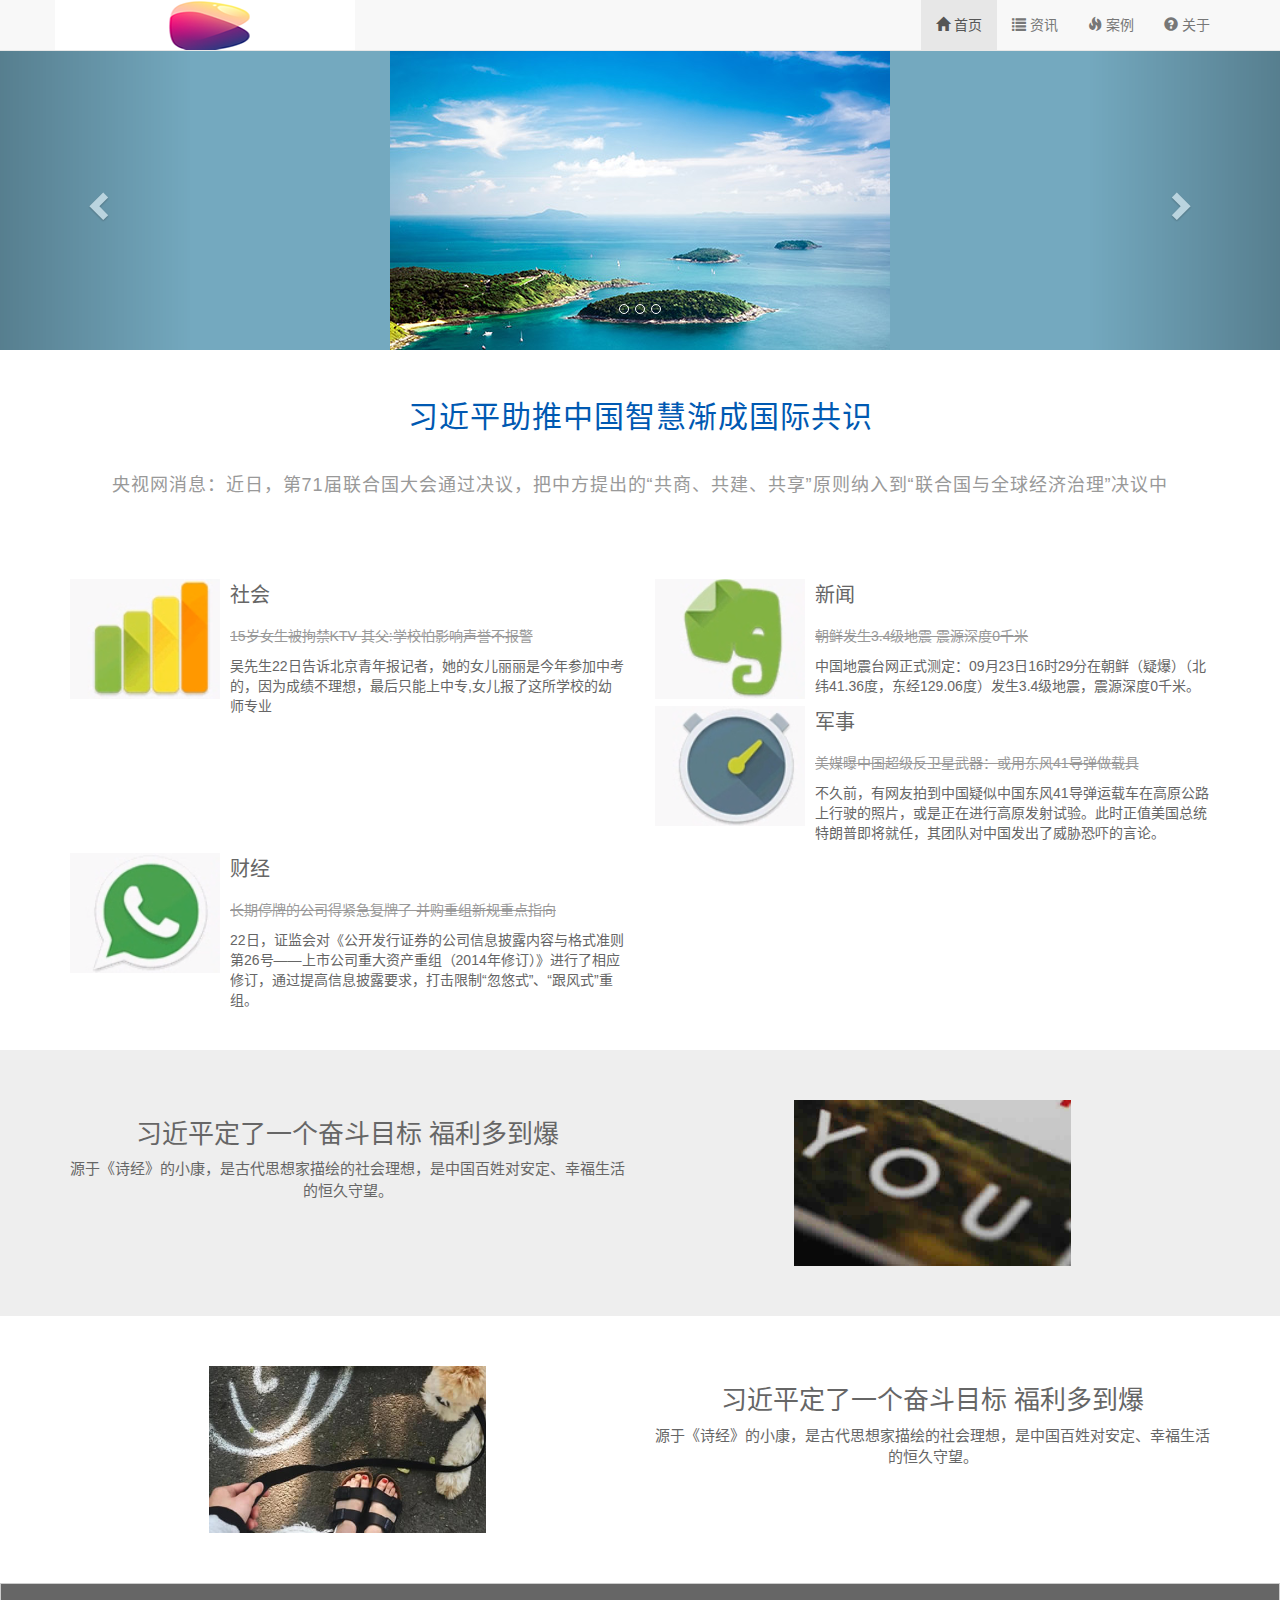
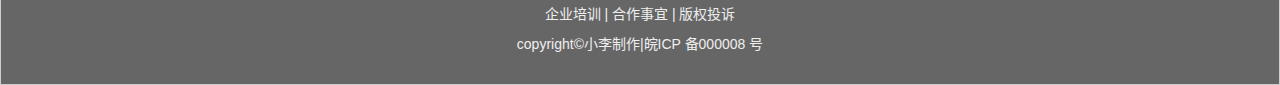
<file: 项目实战/index.html>
<!DOCTYPE html>
<html lang="zh-cn">
<head>
    <meta charset="UTF-8">
    <meta name="viewport"  content="width=device-width,initial-scale=1,maximum-scale=1,user-scalable=no">
    <title>项目实战</title>
    <link rel="stylesheet" href="../css/bootstrap.css">
    <link rel="stylesheet" href="../css/style.css">
    <script src="../js/jquery-3.2.1.min.js"></script>
    <script src="../js/bootstrap.js"></script>
</head>
<body>
    <nav class="navbar navbar-default navbar-fixed-top">
        <div class="container">
            <div class="navbar-header">
                <a  href="" class="navbar-brand logo"><img src="../img/logo.png" alt=""></a>
                <button class="navbar-toggle" data-toggle="collapse" data-target="#navbar-collapse">
                    <span class="glyphicon glyphicon-list"></span>
                </button>
            </div>
            <div class="collapse navbar-collapse" id="navbar-collapse">
                <ul class="nav navbar-nav navbar-right">
                    <li class="active"><a href="index.html"><span class="glyphicon glyphicon-home"></span>&nbsp;首页</a></li>
                    <li><a href="information.html"><span class="glyphicon glyphicon-list"></span>&nbsp;资讯</a></li>
                    <li><a href="case.html"><span class="glyphicon glyphicon-fire"></span>&nbsp;案例</a></li>
                    <li><a href="about.html"><span class="glyphicon glyphicon-question-sign"></span>&nbsp;关于</a></li>
                </ul>
            </div>
        </div>
    </nav>
    <div id="mycarousel" class="carousel slide">
        <ol class="carousel-indicators">
            <li data-target="#mycarousel" data-slide-to="0"></li>
            <li data-target="#mycarousel" data-slide-to="1"></li>
            <li data-target="#mycarousel" data-slide-to="2"></li>
        </ol>
        <div class="carousel-inner">
            <div class="item active" style="background-color: #74A9BF">
                <img src="../img/tour1.jpg" alt="">
            </div>
            <div class="item" style="background: #B2BBCC">
                <img src="../img/tour2.jpg" alt="">
            </div>
            <div class="item" style="background: #AF092D">
                <img src="../img/tour3.jpg" alt="">
            </div>
        </div>
        <a href="#mycarousel" data-slide="prev" class="carousel-control left">
            <span class="glyphicon glyphicon-chevron-left"></span>
        </a>
        <a href="#mycarousel" data-slide="next" class="carousel-control right">
            <span class="glyphicon glyphicon-chevron-right"></span>
        </a>
    </div>
    <div class="tab1">
        <div class="container">
            <h2 class="tab-h2">习近平助推中国智慧渐成国际共识</h2>
            <p class="tab-p">央视网消息：近日，第71届联合国大会通过决议，把中方提出的“共商、共建、共享”原则纳入到“联合国与全球经济治理”决议中</p>
            <div class="row">
                <div class="col-md-6">
                    <div class="media">
                        <div class="media-left">
                            <a href=""><img src="../img/图标1.png" alt="" class="media-object"></a>
                        </div>
                        <div class="media-body">
                            <h2 class="media-heading">社会</h2>
                            <p class="text-muted">15岁女生被拘禁KTV 其父:学校怕影响声誉不报警</p>
                            <p>吴先生22日告诉北京青年报记者，她的女儿丽丽是今年参加中考的，因为成绩不理想，最后只能上中专,女儿报了这所学校的幼师专业</p>
                        </div>
                    </div>
                </div>
                <div class="col-md-6">
                    <div class="media">
                        <div class="media-left">
                            <a href=""><img src="../img/图标2.png" alt="" class="media-object"></a>
                        </div>
                        <div class="media-body">
                            <h2 class="media-heading">新闻</h2>
                            <p class="text-muted">朝鲜发生3.4级地震 震源深度0千米</p>
                            <p>中国地震台网正式测定：09月23日16时29分在朝鲜（疑爆）（北纬41.36度，东经129.06度）发生3.4级地震，震源深度0千米。</p>
                        </div>
                    </div>
                </div>
                <div class="col-md-6">
                    <div class="media">
                        <div class="media-left">
                            <a href=""><img src="../img/图标3.png" alt="" class="media-object"></a>
                        </div>
                        <div class="media-body">
                            <h2 class="media-heading">军事</h2>
                            <p class="text-muted">美媒曝中国超级反卫星武器：或用东风41导弹做载具</p>
                            <p>不久前，有网友拍到中国疑似中国东风41导弹运载车在高原公路上行驶的照片，或是正在进行高原发射试验。此时正值美国总统特朗普即将就任，其团队对中国发出了威胁恐吓的言论。</p>
                        </div>
                    </div>
                </div>
                <div class="col-md-6">
                    <div class="media">
                        <div class="media-left">
                            <a href=""><img src="../img/图标4.png" alt="" class="media-object"></a>
                        </div>
                        <div class="media-body">
                            <h2 class="media-heading">财经</h2>
                            <p class="text-muted">长期停牌的公司得紧急复牌了 并购重组新规重点指向</p>
                            <p>22日，证监会对《公开发行证券的公司信息披露内容与格式准则第26号——上市公司重大资产重组（2014年修订）》进行了相应修订，通过提高信息披露要求，打击限制“忽悠式”、“跟风式”重组。</p>
                        </div>
                    </div>
                </div>
            </div>
        </div>
    </div>
    <div class="tab2">
        <div class="container">
            <div class="row">
                <div class="col-md-6 col-sm-6 tab2-img">
                    <!--img-responsive 图片自适应   center-block图片居中-->
                    <img src="../img/icon_r2_c1.jpg" class="img img-responsive center-block" alt="">
                </div>
                <div class="text col-md-6 col-sm-6 tab2-text">
                    <h3>习近平定了一个奋斗目标 福利多到爆</h3>
                    <p>源于《诗经》的小康，是古代思想家描绘的社会理想，是中国百姓对安定、幸福生活的恒久守望。</p>
                </div>
            </div>
        </div>
    </div>
    <div class="tab3">
        <div class="container">
            <div class="row">
                <div class="col-md-6 col-sm-6">
                    <img src="../img/icon2_r2_c1.jpg" class="img img-responsive center-block" alt="">
                </div>
                <div class="text col-md-6 col-sm-6">
                    <h3>习近平定了一个奋斗目标 福利多到爆</h3>
                    <p>源于《诗经》的小康，是古代思想家描绘的社会理想，是中国百姓对安定、幸福生活的恒久守望。</p>
                </div>
            </div>
        </div>
    </div>
    <footer id="footer">
        <div class="container">
            <p>企业培训 | 合作事宜 | 版权投诉</p>
            <p>copyright©小李制作|皖ICP 备000008 号</p>
        </div>
    </footer>
    <script>
        //设置自动播放
        $("#mycarousel").carousel({
            interval:1500,
            pause:"hover"
        });
/*        //设置垂直居中
        $(function(){
//            当你刷新的时候获取高度并赋值给line-height
            var $height = $('.carousel-control').height() + "px";
            $(".carousel-control").css("line-height",$height);
            //当窗体变换的时候获取值并赋值给line-height
           $(window).resize(function(){
               var $height = $('.carousel-control').eq(0).height() + "px"||
                             $('.carousel-control').eq(1).height() + "px"||
                             $('.carousel-control').eq(2).height() + "px";
               $(".carousel-control").css("line-height",$height);
           });
        });*/
        //设置文字垂直居中
        $(window).load(function(){
            $(".text").eq(0).css("margin-top",($('.img').eq(0).height() - $('.text').eq(0).height()) / 2 + "px");
        });
        $(window).resize(function(){
            $(".text").eq(0).css("margin-top",($('.img').eq(0).height() - $('.text').eq(0).height()) / 2 + "px");
        });
        $(window).load(function(){
            $(".text").eq(1).css("margin-top",($('.img').eq(1).height() - $('.text').eq(1).height()) / 2 + "px");
        });
        $(window).resize(function(){
            $(".text").eq(1).css("margin-top",($('.img').eq(1).height() - $('.text').eq(1).height()) / 2 + "px");
        });
    </script>
</body>
</html>
</file>
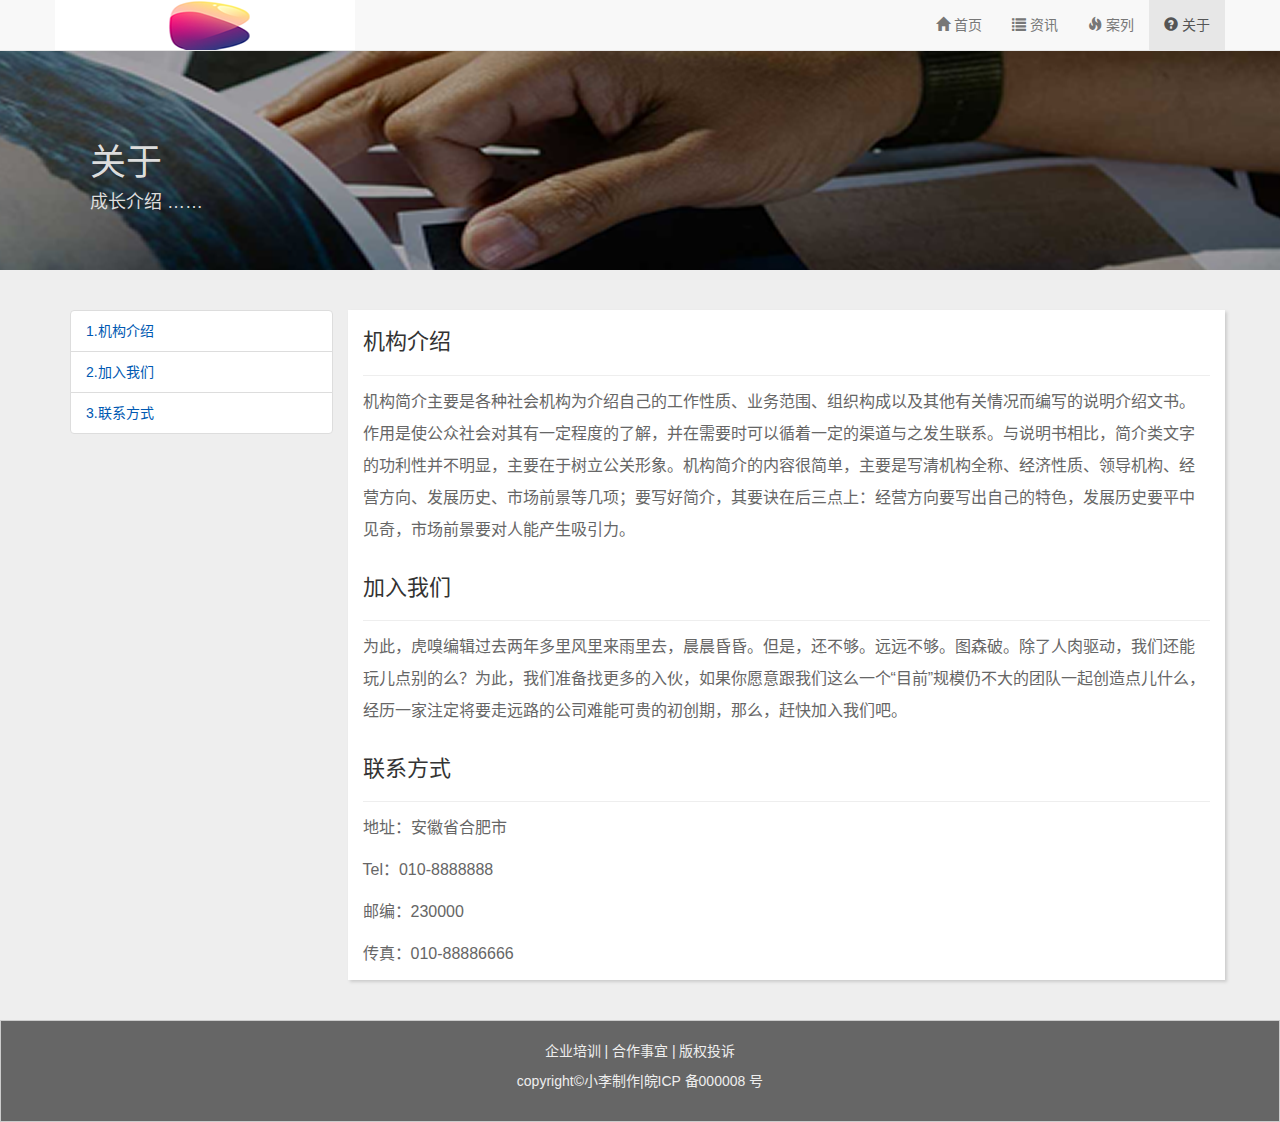
<file: 项目实战/about.html>
<!DOCTYPE html>
<html lang="zh-cn">
<head>
    <meta charset="UTF-8">
    <meta name="viewport"  content="width=device-width,initial-scale=1,maximum-scale=1,user-scalable=no">
    <title>项目实战</title>
    <link rel="stylesheet" href="../css/bootstrap.css">
    <link rel="stylesheet" href="../css/style.css">
    <script src="../js/jquery-3.2.1.min.js"></script>
    <script src="../js/bootstrap.js"></script>
</head>
<body>
    <nav class="navbar navbar-default navbar-fixed-top">
        <div class="container">
            <div class="navbar-header">
                <a  href="" class="navbar-brand logo"><img src="../img/logo.png" alt=""></a>
                <button class="navbar-toggle" data-toggle="collapse" data-target="#navbar-collapse">
                    <span class="glyphicon glyphicon-list"></span>
                </button>
            </div>
            <div class="collapse navbar-collapse" id="navbar-collapse">
                <ul class="nav navbar-nav navbar-right">
                    <li><a href="index.html"><span class="glyphicon glyphicon-home"></span>&nbsp;首页</a></li>
                    <li><a href="information.html"><span class="glyphicon glyphicon-list"></span>&nbsp;资讯</a></li>
                    <li><a href="case.html"><span class="glyphicon glyphicon-fire"></span>&nbsp;案列</a></li>
                    <li class="active"><a href="about.html"><span class="glyphicon glyphicon-question-sign"></span>&nbsp;关于</a></li>
                </ul>
            </div>
        </div>
    </nav>
    <div class="jumbotron">
        <div class="container">
            <div class="hgroup">
                <h2>关于</h2>
                <h4>成长介绍 ……</h4>
            </div>
        </div>
    </div>
    <div id="about">
        <div class="container">
            <div class="row">
                <div class="col-md-3 hidden-sm hidden-xs">
                    <div class="list-group">
                        <a class="list-group-item" href="#1">1.机构介绍</a>
                        <a class="list-group-item" href="#2">2.加入我们</a>
                        <a class="list-group-item" href="#3">3.联系方式</a>
                    </div>
                </div>
                <div class="col-md-9 about">
                    <a name="1"></a>
                    <h3>机构介绍</h3>
                    <p>机构简介主要是各种社会机构为介绍自己的工作性质、业务范围、组织构成以及其他有关情况而编写的说明介绍文书。作用是使公众社会对其有一定程度的了解，并在需要时可以循着一定的渠道与之发生联系。与说明书相比，简介类文字的功利性并不明显，主要在于树立公关形象。机构简介的内容很简单，主要是写清机构全称、经济性质、领导机构、经营方向、发展历史、市场前景等几项；要写好简介，其要诀在后三点上：经营方向要写出自己的特色，发展历史要平中见奇，市场前景要对人能产生吸引力。</p>
                    <a name="2"></a>
                    <h3>加入我们</h3>
                    <p>为此，虎嗅编辑过去两年多里风里来雨里去，晨晨昏昏。但是，还不够。远远不够。图森破。除了人肉驱动，我们还能玩儿点别的么？为此，我们准备找更多的入伙，如果你愿意跟我们这么一个“目前”规模仍不大的团队一起创造点儿什么，经历一家注定将要走远路的公司难能可贵的初创期，那么，赶快加入我们吧。</p>
                    <a name="3"></a>
                    <h3>联系方式</h3>
                    <p>地址：安徽省合肥市</p>
                    <p>Tel：010-8888888</p>
                    <p>邮编：230000</p>
                    <p>传真：010-88886666</p>
                </div>
            </div>
        </div>
    </div>
    <footer id="footer">
        <div class="container">
            <p>企业培训 | 合作事宜 | 版权投诉</p>
            <p>copyright©小李制作|皖ICP 备000008 号</p>
        </div>
    </footer>
    <script>
        //设置自动播放
        $("#mycarousel").carousel({
            interval:1500,
            pause:"hover"
        });
/*        //设置垂直居中
        $(function(){
//            当你刷新的时候获取高度并赋值给line-height
            var $height = $('.carousel-control').height() + "px";
            $(".carousel-control").css("line-height",$height);
            //当窗体变换的时候获取值并赋值给line-height
           $(window).resize(function(){
               var $height = $('.carousel-control').eq(0).height() + "px"||
                             $('.carousel-control').eq(1).height() + "px"||
                             $('.carousel-control').eq(2).height() + "px";
               $(".carousel-control").css("line-height",$height);
           });
        });*/
        //设置文字垂直居中
        $(window).load(function(){
            $(".text").eq(0).css("margin-top",($('.img').eq(0).height() - $('.text').eq(0).height()) / 2 + "px");
        });
        $(window).resize(function(){
            $(".text").eq(0).css("margin-top",($('.img').eq(0).height() - $('.text').eq(0).height()) / 2 + "px");
        });
        $(window).load(function(){
            $(".text").eq(1).css("margin-top",($('.img').eq(1).height() - $('.text').eq(1).height()) / 2 + "px");
        });
        $(window).resize(function(){
            $(".text").eq(1).css("margin-top",($('.img').eq(1).height() - $('.text').eq(1).height()) / 2 + "px");
        });
    </script>
</body>
</html>
</file>
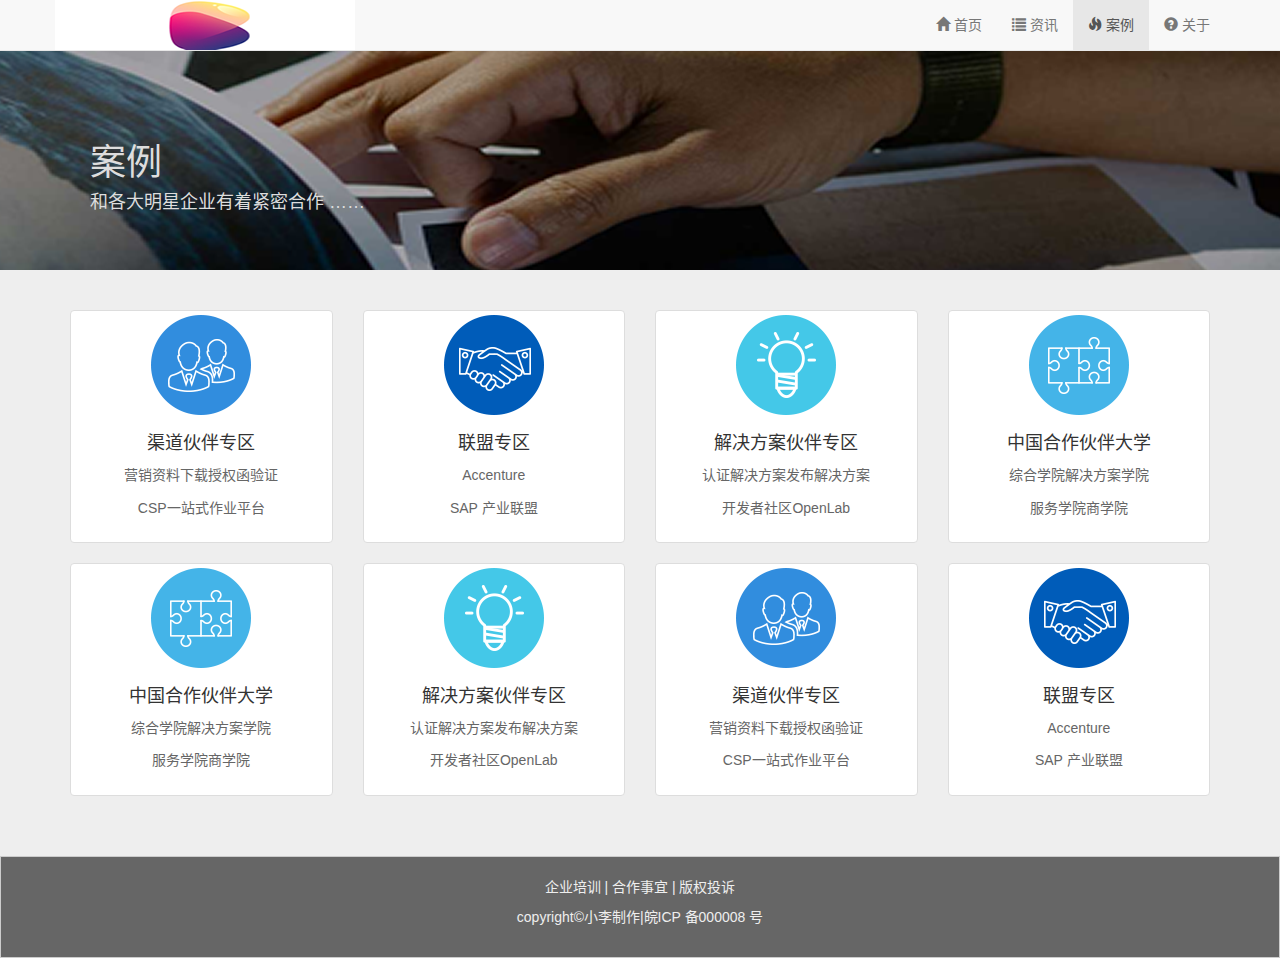
<file: 项目实战/case.html>
<!DOCTYPE html>
<html lang="zh-cn">
<head>
    <meta charset="UTF-8">
    <meta name="viewport"  content="width=device-width,initial-scale=1,maximum-scale=1,user-scalable=no">
    <title>项目实战</title>
    <link rel="stylesheet" href="../css/bootstrap.css">
    <link rel="stylesheet" href="../css/style.css">
    <script src="../js/jquery-3.2.1.min.js"></script>
    <script src="../js/bootstrap.js"></script>
</head>
<body>
    <nav class="navbar navbar-default navbar-fixed-top">
        <div class="container">
            <div class="navbar-header">
                <a  href="" class="navbar-brand logo"><img src="../img/logo.png" alt=""></a>
                <button class="navbar-toggle" data-toggle="collapse" data-target="#navbar-collapse">
                    <span class="glyphicon glyphicon-list"></span>
                </button>
            </div>
            <div class="collapse navbar-collapse" id="navbar-collapse">
                <ul class="nav navbar-nav navbar-right">
                    <li><a href="index.html"><span class="glyphicon glyphicon-home"></span>&nbsp;首页</a></li>
                    <li><a href="information.html"><span class="glyphicon glyphicon-list"></span>&nbsp;资讯</a></li>
                    <li class="active"><a href="case.html"><span class="glyphicon glyphicon-fire"></span>&nbsp;案例</a></li>
                    <li><a href="about.html"><span class="glyphicon glyphicon-question-sign"></span>&nbsp;关于</a></li>
                </ul>
            </div>
        </div>
    </nav>
    <div class="jumbotron">
        <div class="container">
            <div class="hgroup">
                <h2>案例</h2>
                <h4>和各大明星企业有着紧密合作 ……</h4>
            </div>
        </div>
    </div>
    <div id="case">
        <div class="container">
            <div class="row">
                <div class="col-lg-3 col-md-3 col-sm-6 col-xs-12">
                    <!--class="thumbnail" 会自动带有响应式-->
                    <div class="thumbnail">
                        <img src="../img/hz1.png" alt="">
                        <div class="caption">
                            <h4>渠道伙伴专区</h4>
                            <p>营销资料下载授权函验证</p>
                            <p>CSP一站式作业平台</p>
                        </div>
                    </div>
                </div>
                <div class="col-lg-3 col-md-3 col-sm-6 col-xs-12">
                    <div class="thumbnail">
                        <img src="../img/hz2.png" alt="">
                        <div class="caption">
                            <h4>联盟专区</h4>
                            <p>Accenture</p>
                            <p>SAP 产业联盟</p>
                        </div>
                    </div>
                </div>
                <div class="col-lg-3 col-md-3 col-sm-6 col-xs-12">
                    <div class="thumbnail">
                        <img src="../img/hz3.png" alt="">
                        <div class="caption">
                            <h4>解决方案伙伴专区</h4>
                            <p>认证解决方案发布解决方案</p>
                            <p>开发者社区OpenLab</p>
                        </div>
                    </div>
                </div>
                <div class="col-lg-3 col-md-3 col-sm-6 col-xs-12">
                    <div class="thumbnail">
                        <img src="../img/hz4.png" alt="">
                        <div class="caption">
                            <h4>中国合作伙伴大学</h4>
                            <p>综合学院解决方案学院</p>
                            <p>服务学院商学院</p>
                        </div>
                    </div>
                </div>
                <div class="col-lg-3 col-md-3 col-sm-6 col-xs-12">
                    <div class="thumbnail">
                        <img src="../img/hz4.png" alt="">
                        <div class="caption">
                            <h4>中国合作伙伴大学</h4>
                            <p>综合学院解决方案学院</p>
                            <p>服务学院商学院</p>
                        </div>
                    </div>
                </div>
                <div class="col-lg-3 col-md-3 col-sm-6 col-xs-12">
                    <div class="thumbnail">
                        <img src="../img/hz3.png" alt="">
                        <div class="caption">
                            <h4>解决方案伙伴专区</h4>
                            <p>认证解决方案发布解决方案</p>
                            <p>开发者社区OpenLab</p>
                        </div>
                    </div>
                </div>
                <div class="col-lg-3 col-md-3 col-sm-6 col-xs-12">
                    <!--class="thumbnail" 会自动带有响应式-->
                    <div class="thumbnail">
                        <img src="../img/hz1.png" alt="">
                        <div class="caption">
                            <h4>渠道伙伴专区</h4>
                            <p>营销资料下载授权函验证</p>
                            <p>CSP一站式作业平台</p>
                        </div>
                    </div>
                </div>
                <div class="col-lg-3 col-md-3 col-sm-6 col-xs-12">
                    <div class="thumbnail">
                        <img src="../img/hz2.png" alt="">
                        <div class="caption">
                            <h4>联盟专区</h4>
                            <p>Accenture</p>
                            <p>SAP 产业联盟</p>
                        </div>
                    </div>
                </div>
            </div>
        </div>
    </div>
    <footer id="footer">
        <div class="container">
            <p>企业培训 | 合作事宜 | 版权投诉</p>
            <p>copyright©小李制作|皖ICP 备000008 号</p>
        </div>
    </footer>
    <script>
        //设置自动播放
        $("#mycarousel").carousel({
            interval:1500,
            pause:"hover"
        });
/*        //设置垂直居中
        $(function(){
//            当你刷新的时候获取高度并赋值给line-height
            var $height = $('.carousel-control').height() + "px";
            $(".carousel-control").css("line-height",$height);
            //当窗体变换的时候获取值并赋值给line-height
           $(window).resize(function(){
               var $height = $('.carousel-control').eq(0).height() + "px"||
                             $('.carousel-control').eq(1).height() + "px"||
                             $('.carousel-control').eq(2).height() + "px";
               $(".carousel-control").css("line-height",$height);
           });
        });*/
        //设置文字垂直居中
        $(window).load(function(){
            $(".text").eq(0).css("margin-top",($('.img').eq(0).height() - $('.text').eq(0).height()) / 2 + "px");
        });
        $(window).resize(function(){
            $(".text").eq(0).css("margin-top",($('.img').eq(0).height() - $('.text').eq(0).height()) / 2 + "px");
        });
        $(window).load(function(){
            $(".text").eq(1).css("margin-top",($('.img').eq(1).height() - $('.text').eq(1).height()) / 2 + "px");
        });
        $(window).resize(function(){
            $(".text").eq(1).css("margin-top",($('.img').eq(1).height() - $('.text').eq(1).height()) / 2 + "px");
        });
    </script>
</body>
</html>
</file>
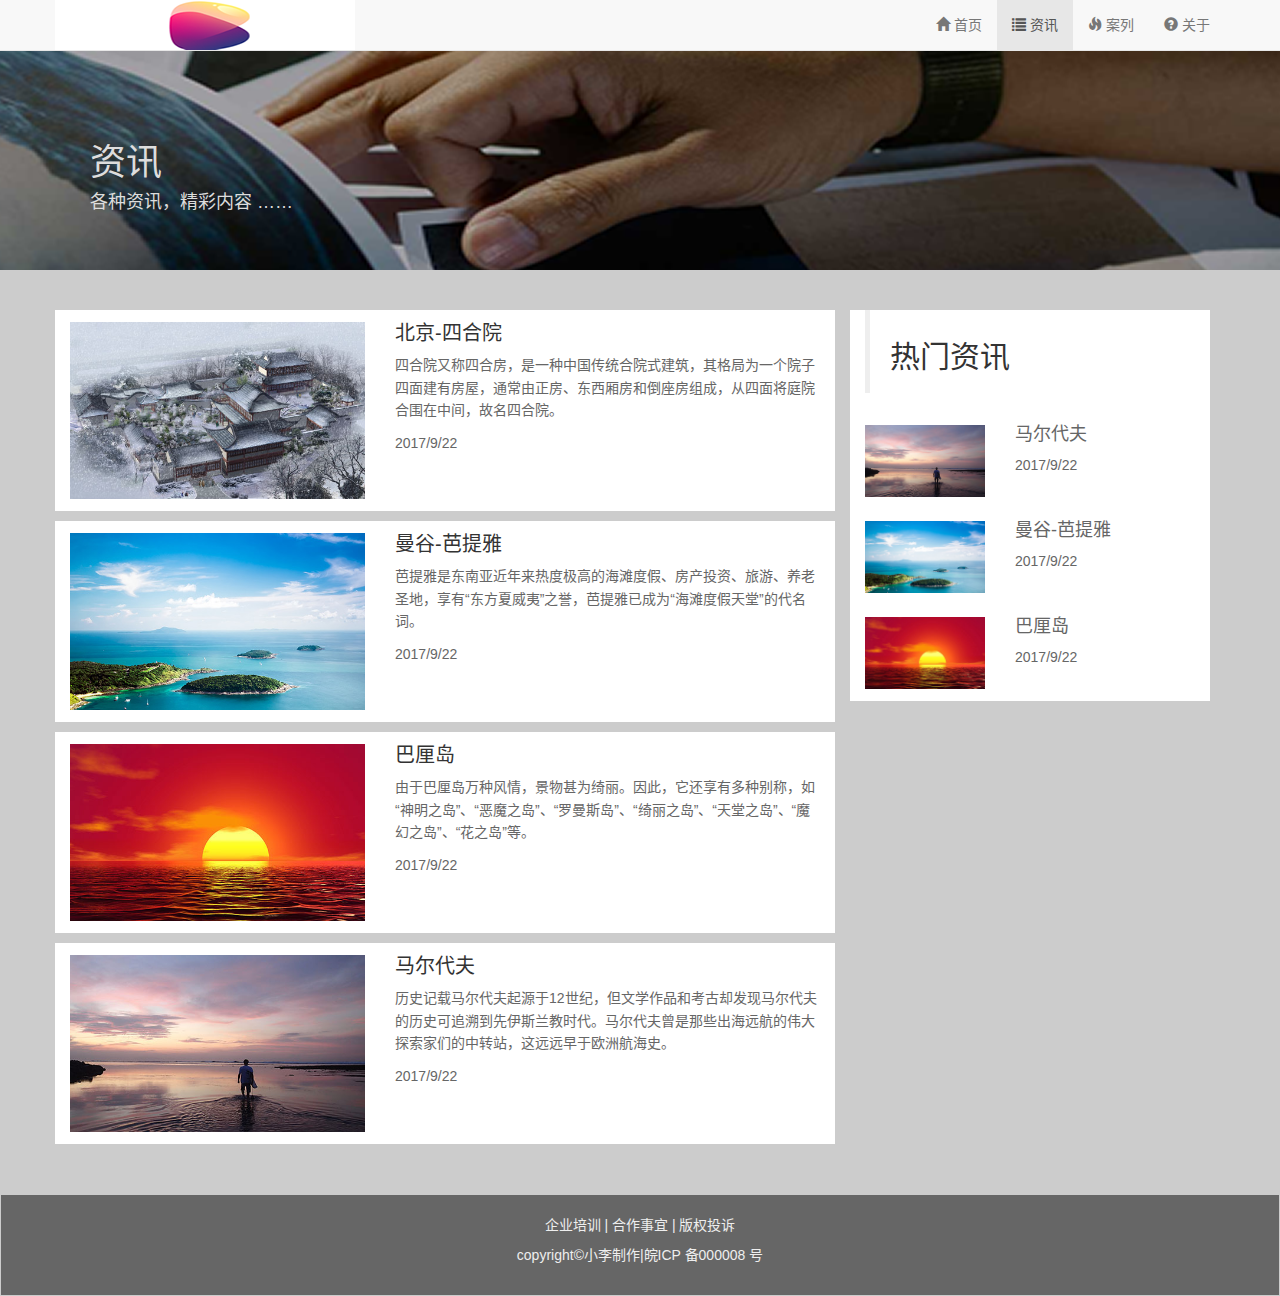
<file: 项目实战/information.html>
<!DOCTYPE html>
<html lang="zh-cn">
<head>
    <meta charset="UTF-8">
    <meta name="viewport"  content="width=device-width,initial-scale=1,maximum-scale=1,user-scalable=no">
    <title>项目实战</title>
    <link rel="stylesheet" href="../css/bootstrap.css">
    <link rel="stylesheet" href="../css/style.css">
    <script src="../js/jquery-3.2.1.min.js"></script>
    <script src="../js/bootstrap.js"></script>
</head>
<body>
    <nav class="navbar navbar-default navbar-fixed-top">
        <div class="container">
            <div class="navbar-header">
                <a  href="" class="navbar-brand logo"><img src="../img/logo.png" alt=""></a>
                <button class="navbar-toggle" data-toggle="collapse" data-target="#navbar-collapse">
                    <span class="glyphicon glyphicon-list"></span>
                </button>
            </div>
            <div class="collapse navbar-collapse" id="navbar-collapse">
                <ul class="nav navbar-nav navbar-right">
                    <li><a href="index.html"><span class="glyphicon glyphicon-home"></span>&nbsp;首页</a></li>
                    <li class="active"><a href="information.html"><span class="glyphicon glyphicon-list"></span>&nbsp;资讯</a></li>
                    <li><a href="case.html"><span class="glyphicon glyphicon-fire"></span>&nbsp;案列</a></li>
                    <li><a href="about.html"><span class="glyphicon glyphicon-question-sign"></span>&nbsp;关于</a></li>
                </ul>
            </div>
        </div>
    </nav>
    <div class="jumbotron">
        <div class="container">
            <div class="hgroup">
                <h2>资讯</h2>
                <h4>各种资讯，精彩内容 ……</h4>
            </div>
        </div>
    </div>
    <div id="information">
        <div class="container">
            <div class="row">
                <div class="col-md-8">
                    <div class="container-fluid" style="padding: 0">
                        <div class="row infor-content">
                            <div class="col-md-5 col-sm-5 col-xs-5">
                                <img src="../img/tour2.jpg" alt="" class="img-responsive">
                            </div>
                            <div class="col-md-7 col-sm-7 col-xs-7">
                                <h4>北京-四合院</h4>
                                <p class="hidden-xs">四合院又称四合房，是一种中国传统合院式建筑，其格局为一个院子四面建有房屋，通常由正房、东西厢房和倒座房组成，从四面将庭院合围在中间，故名四合院。</p>
                                <p>2017/9/22</p>
                            </div>
                        </div>
                        <div class="row infor-content">
                            <div class="col-md-5  col-sm-5 col-xs-5">
                                <img src="../img/tour1.jpg" alt="" class="img-responsive">
                            </div>
                            <div class="col-md-7  col-sm-7 col-xs-7">
                                <h4>曼谷-芭提雅</h4>
                                <p class="hidden-xs">芭提雅是东南亚近年来热度极高的海滩度假、房产投资、旅游、养老圣地，享有“东方夏威夷”之誉，芭提雅已成为“海滩度假天堂”的代名词。</p>
                                <p>2017/9/22</p>
                            </div>
                        </div>
                        <div class="row infor-content">
                            <div class="col-md-5  col-sm-5 col-xs-5">
                                <img src="../img/tour3.jpg" alt="" class="img-responsive">
                            </div>
                            <div class="col-md-7  col-sm-7 col-xs-7">
                                <h4>巴厘岛</h4>
                                <p class="hidden-xs">由于巴厘岛万种风情，景物甚为绮丽。因此，它还享有多种别称，如“神明之岛”、“恶魔之岛”、“罗曼斯岛”、“绮丽之岛”、“天堂之岛”、“魔幻之岛”、“花之岛”等。</p>
                                <p>2017/9/22</p>
                            </div>
                        </div>
                        <div class="row infor-content">
                            <div class="col-md-5  col-sm-5 col-xs-5">
                                <img src="../img/tour4.jpg" alt="" class="img-responsive">
                            </div>
                            <div class="col-md-7  col-sm-7 col-xs-7">
                                <h4>马尔代夫</h4>
                                <p class="hidden-xs">历史记载马尔代夫起源于12世纪，但文学作品和考古却发现马尔代夫的历史可追溯到先伊斯兰教时代。马尔代夫曾是那些出海远航的伟大探索家们的中转站，这远远早于欧洲航海史。</p>
                                <p>2017/9/22</p>
                            </div>
                        </div>
                    </div>
                </div>
                <div class="col-md-4 hidden-sm hidden-xs">
                    <!--在container容器里面要设置（container-fluid）100%显示-->
                    <div class="container-fluid infor-right">
                        <blockquote>
                            <h2>热门资讯</h2>
                        </blockquote>
                        <div class="row">
                            <div class="col-md-5  col-sm-5 col-xs-5" style="margin: 12px 0;">
                                <img src="../img/tour4.jpg" alt="" class="img-responsive">
                            </div>
                            <div class="col-md-7  col-sm-7 col-xs-7">
                                <h4>马尔代夫</h4>
                                <p>2017/9/22</p>
                            </div>
                        </div>
                        <div class="row">
                            <div class="col-md-5  col-sm-5 col-xs-5" style="margin: 12px 0;">
                                <img src="../img/tour1.jpg" alt="" class="img-responsive">
                            </div>
                            <div class="col-md-7  col-sm-7 col-xs-7">
                                <h4>曼谷-芭提雅</h4>
                                <p>2017/9/22</p>
                            </div>
                        </div>
                        <div class="row">
                            <div class="col-md-5  col-sm-5 col-xs-5" style="margin: 12px 0;">
                                <img src="../img/tour3.jpg" alt="" class="img-responsive">
                            </div>
                            <div class="col-md-7  col-sm-7 col-xs-7">
                                <h4>巴厘岛</h4>
                                <p>2017/9/22</p>
                            </div>
                        </div>
                    </div>
                </div>
            </div>
        </div>
    </div>

    <footer id="footer">
        <div class="container">
            <p>企业培训 | 合作事宜 | 版权投诉</p>
            <p>copyright©小李制作|皖ICP 备000008 号</p>
        </div>
    </footer>
    <script>

    </script>
</body>
</html>
</file>
<file: css/style.css>
body{
    background-color: #fff;
    font-family:"Arial","Microsoft YaHei","黑体","宋体",sans-serif;
    color: #666;
}
.logo{
    padding:0;
    margin:0;
}
#mycarousel{
    margin: 50px 0 0 0;

}
.navbar-collapse ul{
    margin-top:0;
}
.carousel-inner img{
    margin:0 auto;
}
.tab-h2{
     font-size:22px;
     text-align: center;
     letter-spacing:1px;
     color: #0059B2;
 }
.tab-p{
    font-size:15px;
    text-align: center;
    letter-spacing:1px;
    color: #999;
    margin:20px 0 40px 0;
    padding:20px 0 40px 0;
}
.tab1{
    margin:30px 0;
    color: #666;
}
.tab1 .media-heading{
    margin:5px 0 20px 0;
    font-size:20px;
}
.tab1 .text-muted{
    color: #999;
    text-decoration: line-through;
}
#footer{
    background-color: #666;
    border:1px solid #ccc;
    padding:20px;
    color: #eee;
    text-align: center;
}
.tab2{
    background: #eee;
    padding:50px 20px;
    text-align: center;
}
.tab3{
    padding:50px 20px;
    text-align: center;
}
.tab2 img{
    width:50%;
    height:50%;
}
.tab3 img{
    width:50%;
    height:50%;
}
.text h3{
    font-size:20px;
}
.text p{
    font-size:14px;
}
.jumbotron{
    background: url("../img/bg.png") no-repeat center;
    color: #ddd;
    margin-top:50px;
    margin-bottom:0;
}
.jumbotron h2{
    font-size:24px;
    padding:25px 0 0 20px;
}
.jumbotron h4{
    font-size:15px;
    padding-left: 20px;
}
#information{
    background: #ccc;
    padding:40px 0;
}
.infor-content{
    background: #fff;
    margin-bottom:10px;
    box-shadow: 2px 2px 3px #ccc;
}
.infor-content img{
    margin:12px 0;
}
.infor-content h4{
    color: #333;
    padding:2px 0 0 0;
    font-size:14px;
}
.infor-content p{
    line-height:1.6;
}
.infor-right{
    background: #fff;;
    box-shadow: 2px 2px 3px #ccc;
}
.infor-right blockquote{
    color: #333;
}
.infor-right h4{
    padding:2px 0 0 0;
}
#case{
    padding:40px 0;
    background: #eee;
    text-align: center;
    margin:0;
}
#case p{
    color: #666;
    line-height:1.6;
}
#about{
    padding:40px 15px;
    background: #eee;
}
#about a{
    color: #0059B2;
}
#about .about{
    background: #fff;
    box-shadow: 2px 2px 3px #ccc;
}
#about h3{
    color: #333;
    font-size:18px;
    border-bottom: 1px solid #eee;
    padding:20px 0;
    margin:0  0 10px 0;
}
#about p{
    line-height:2;
    font-size:13px;
}

/*没有小于768px是因为bootstrap 以移动端为优先*/
/*大于等于768px*/
@media(min-width:768px){
    .tab-h2{
        font-size:22px;
    }
    .tab-p{
        font-size:16px;
    }
    .text h3{
        font-size:22px;
    }
    .text p{
        font-size:15px;
    }
    .tab2-text{
        float: left;
    }
    .tab2-img{
        float: right;
    }
    .jumbotron h2{
        font-size:28px;
    }
    .jumbotron h4{
        font-size:16px;
    }
    .infor-content h4{
        font-size:16px;
        overflow: hidden;
        white-space: nowrap;
        text-overflow: ellipsis;
    }
    #about h3{
        font-size:19px;
    }
    #about p{
        font-size:14px;
    }
}
/*大于等于992px*/
@media(min-width:992px){
    .tab-h2{
        font-size:26px;
    }
    .tab-p{
        font-size:17px;
    }
    .text h3{
        font-size:24px;
    }
    .text p{
        font-size:16px;
    }
    .jumbotron h2{
        font-size:32px;
    }
    .jumbotron h4{
        font-size:17px;
    }
    .infor-content h4{
        font-size:18px;
    }
    #about h3{
        font-size:20px;
    }
    #about p{
        font-size:15px;
    }
}
/*大于等于1200px*/
@media(min-width:1200px){
    .tab-h2{
        font-size:30px;
    }
    .tab-p{
        font-size:18px;
    }
    .text h3{
        font-size:26px;
    }
    .text p{
        font-size:15px;
    }
    .jumbotron h2{
        font-size:36px;
    }
    .jumbotron h4{
        font-size:18px;
    }
    .infor-content h4{
        font-size:20px;
    }
    #about h3{
        font-size:22px;
    }
    #about p{
        font-size:16px;
    }
}
</file>
